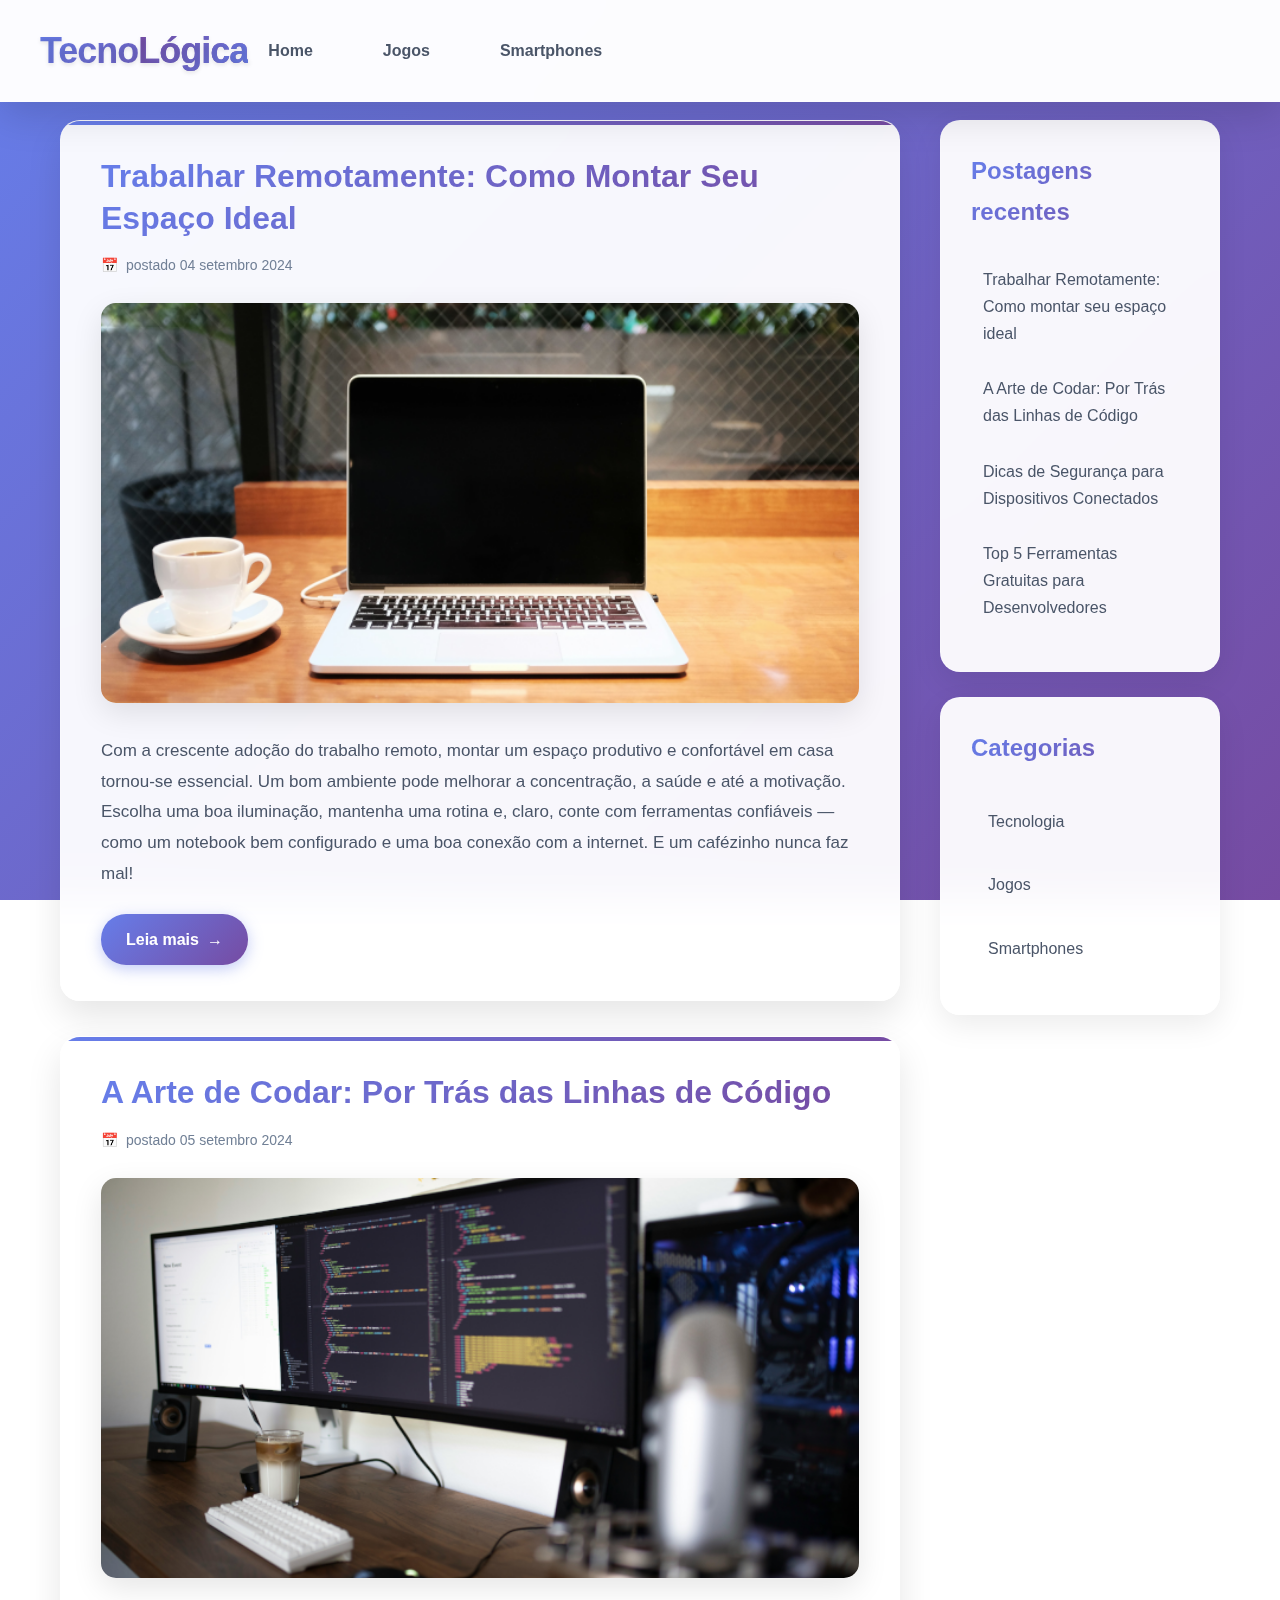
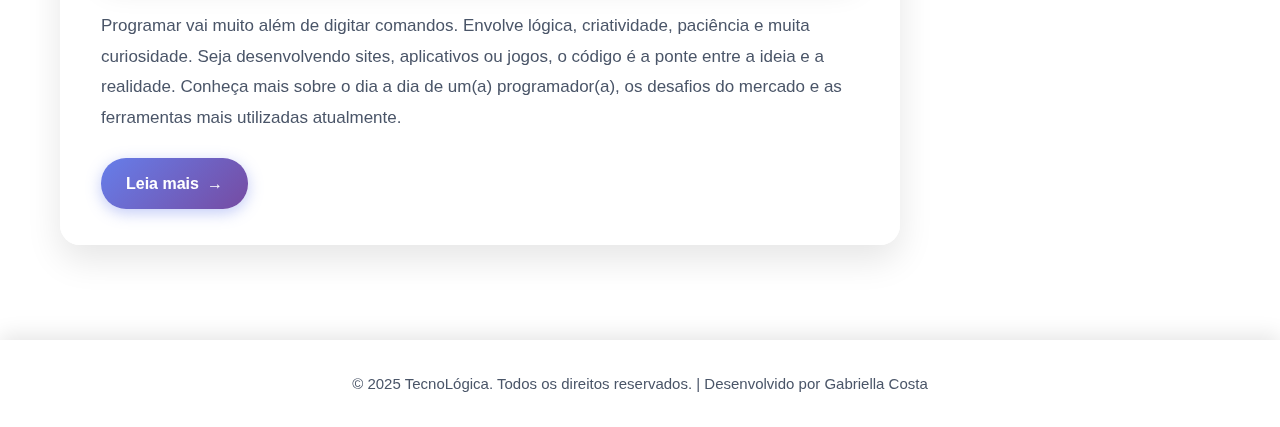
<file: index.html>
<!DOCTYPE html>
<html lang="pt-br">

<head>
    <meta charset="UTF-8">
    <meta name="viewport" content="width=device-width, initial-scale=1.0">
    <title>TecnoLógica - Tudo sobre tecnologia</title>
    <link rel="stylesheet" href="css/style.css">
</head>

<body>

    <div id="header"> 
        <div id="logo">
            <h1>Tecno<span class="whitee">Lógica</span></h1>
        </div>
    
        <div id="menu">
            <a href="index.html">Home</a>
            <a href="jogos.html">Jogos</a>
            <a href="smartphones.html">Smartphones</a>
        </div>
    </div>

    <div id="content">
        <div id="posts">
            <!-- abertura postagem -->
            <div class="post">
                <h2>Trabalhar Remotamente: Como Montar Seu Espaço Ideal</h2>
                <span class="data-post">postado 04 setembro 2024</span>
                <img class="img-post" src="imagens/tecnologia01.png" alt="Espaço de trabalho remoto">
                <p>
                    Com a crescente adoção do trabalho remoto, montar um espaço produtivo e confortável em casa tornou-se essencial. Um bom ambiente pode melhorar a concentração, a saúde e até a motivação. Escolha uma boa iluminação, mantenha uma rotina e, claro, conte com ferramentas confiáveis — como um notebook bem configurado e uma boa conexão com a internet. E um cafézinho nunca faz mal!
                </p>
                <a href="#">Leia mais</a>
            </div>
            <!--fechamento postagem -->

            <!-- abertura postagem -->
            <div class="post">
                <h2>A Arte de Codar: Por Trás das Linhas de Código</h2>
                <span class="data-post">postado 05 setembro 2024</span>
                <img class="img-post" src="imagens/tecnologia02.png" alt="Código de programação">
                <p>
                    Programar vai muito além de digitar comandos. Envolve lógica, criatividade, paciência e muita curiosidade. Seja desenvolvendo sites, aplicativos ou jogos, o código é a ponte entre a ideia e a realidade. Conheça mais sobre o dia a dia de um(a) programador(a), os desafios do mercado e as ferramentas mais utilizadas atualmente.
                </p>
                <a href="#">Leia mais</a>
            </div>
            <!--fechamento postagem -->
        </div>
    
        <div id="right-side">
            <div class="content-right">
                <h3>Postagens recentes</h3>
                <div class="post-right">
                    <ul>
                        <li><a href="#">Trabalhar Remotamente: Como montar seu espaço ideal</a></li>
                        <li><a href="#">A Arte de Codar: Por Trás das Linhas de Código</a></li>
                        <li><a href="#">Dicas de Segurança para Dispositivos Conectados</a></li>
                        <li><a href="#">Top 5 Ferramentas Gratuitas para Desenvolvedores</a></li>
                    </ul>
                </div>
            </div>

            <div class="content-right">
                <h3>Categorias</h3>
                <div class="categories">
                    <a href="categoria/tecnologia.html">Tecnologia</a>
                    <a href="categoria/jogos.html">Jogos</a>
                    <a href="categoria/smartphones.html">Smartphones</a>
                </div>
            </div>
        </div>
    </div>

    <div id="footer">
        <p>&copy; 2025 TecnoLógica. Todos os direitos reservados. | Desenvolvido por Gabriella Costa</p>
    </div>

</body>
</html>
</file>
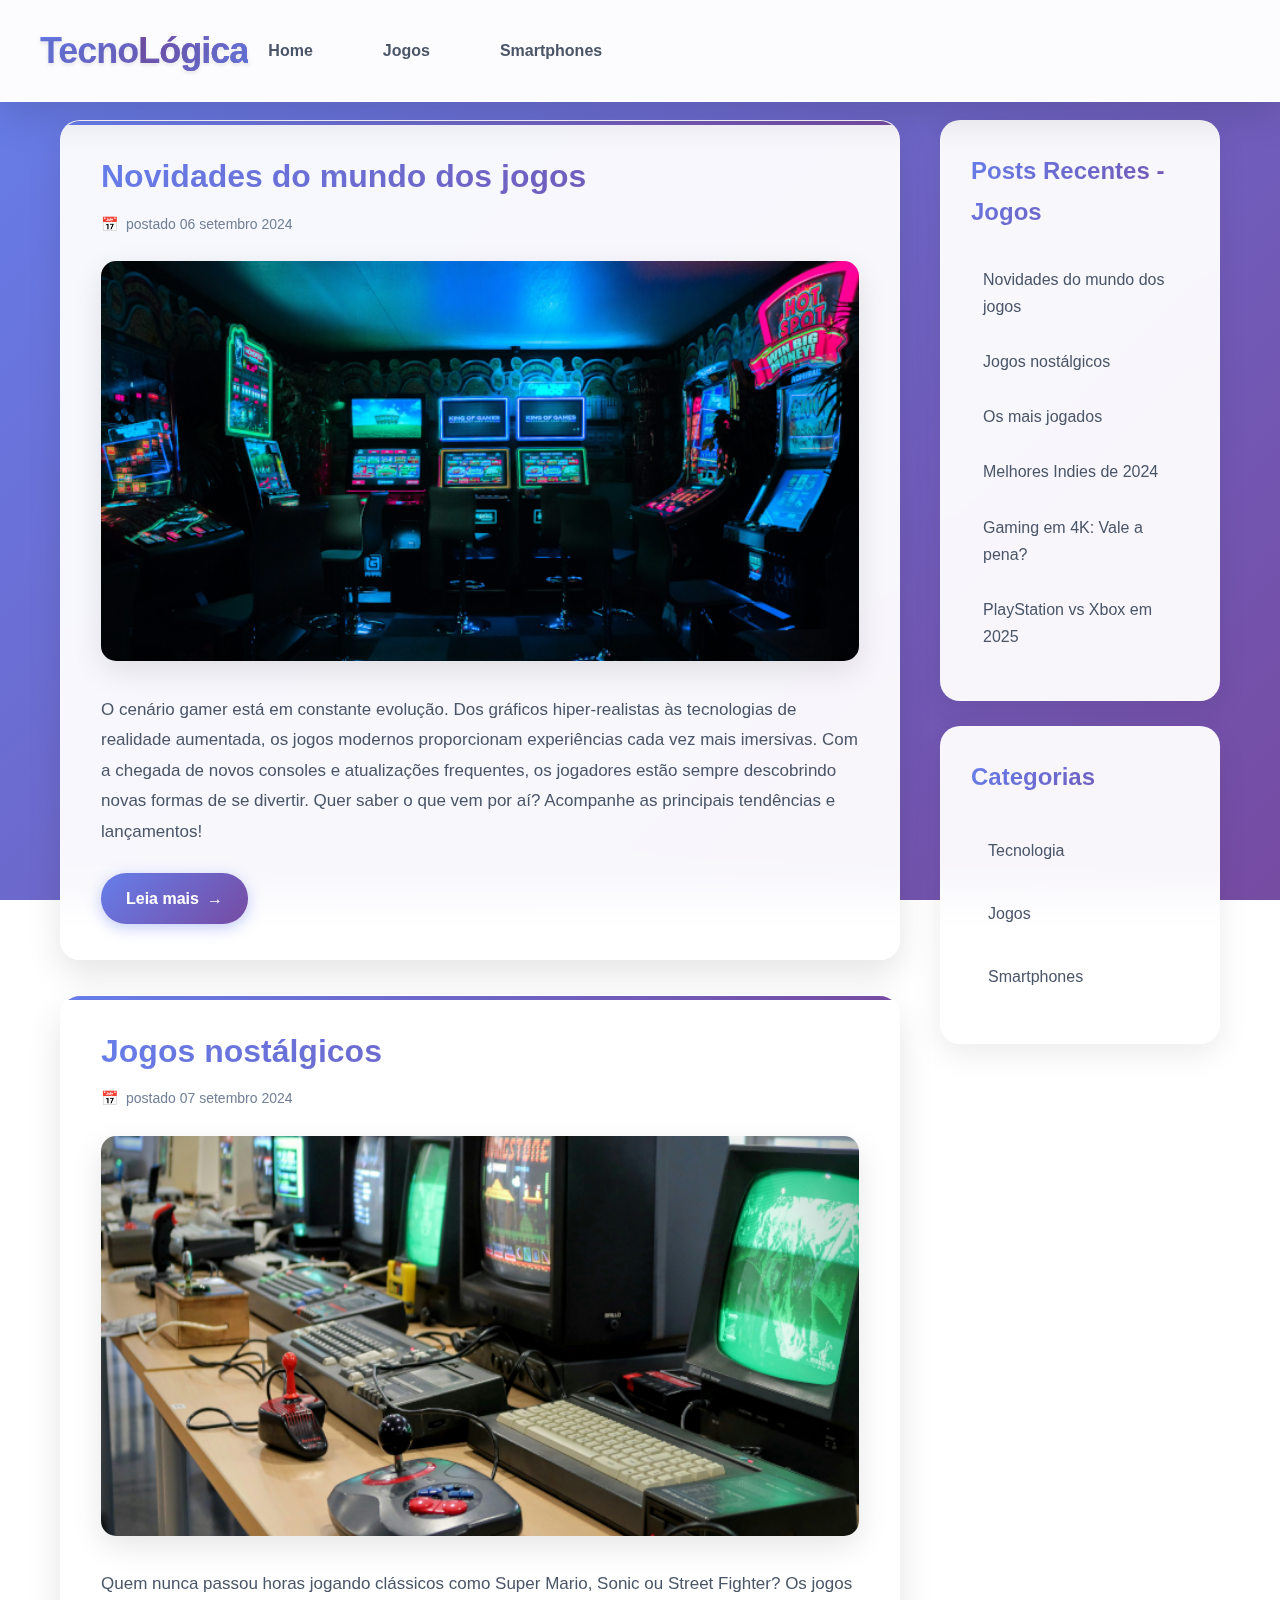
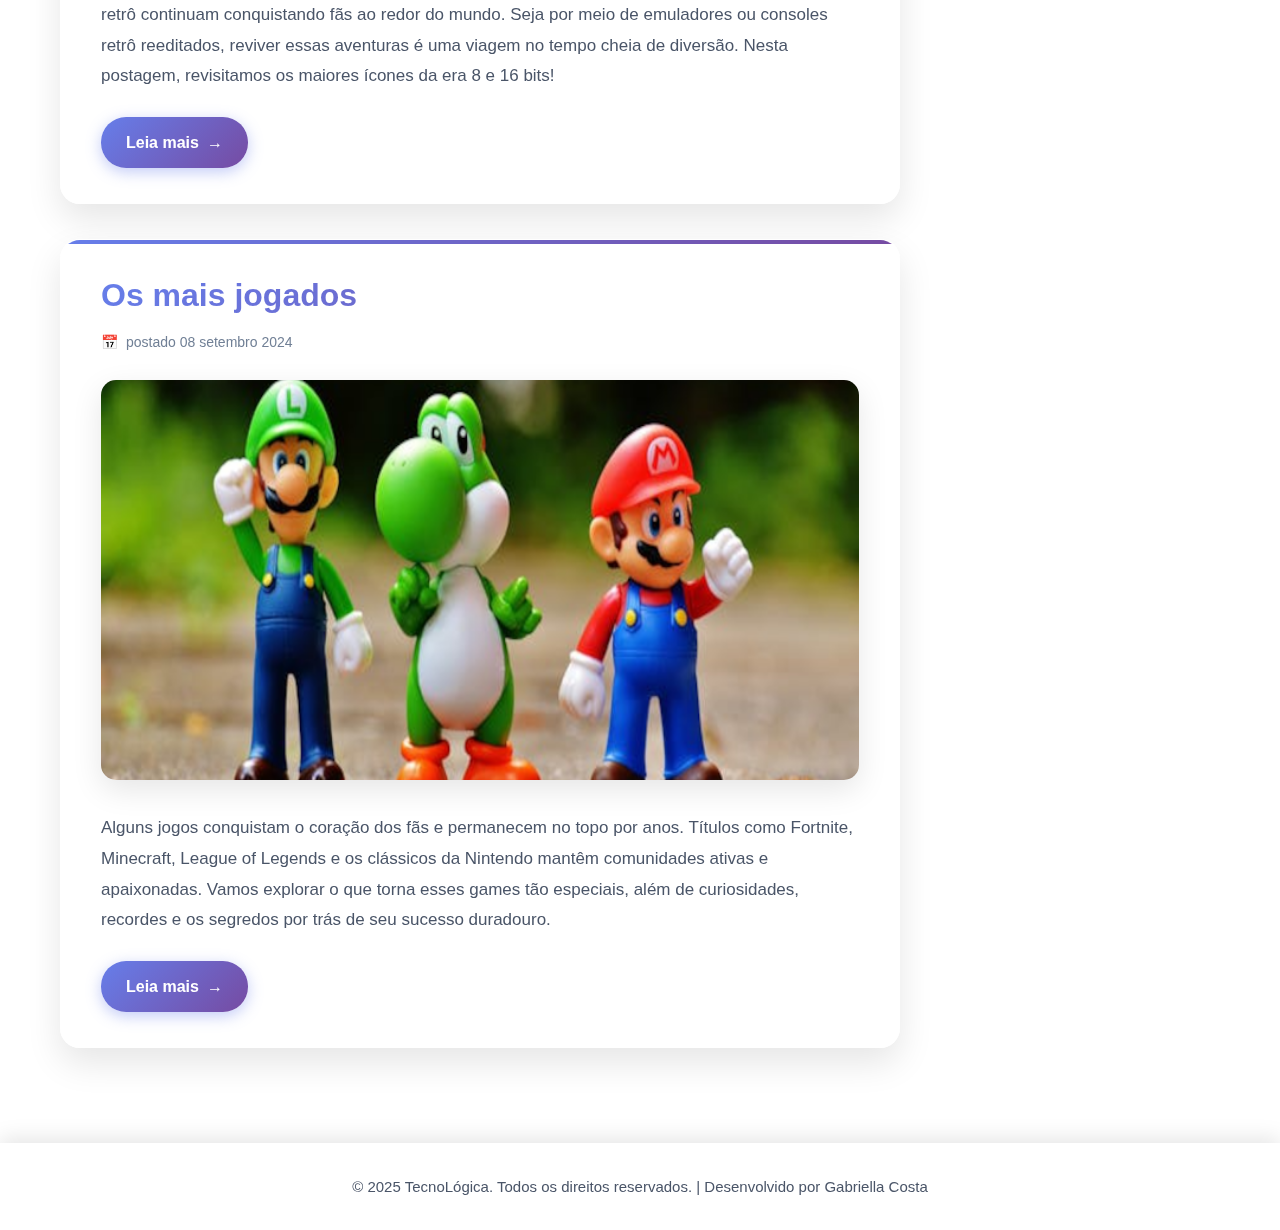
<file: jogos.html>
<!DOCTYPE html>
<html lang="pt-br">

<head>
   <meta charset="UTF-8" />
   <meta name="viewport" content="width=device-width, initial-scale=1" />
   <title>Jogos - TecnoLógica</title>
   <link rel="stylesheet" href="css/style.css" />
</head>

<body>
   <div id="header">
       <div id="logo">
           <h1>Tecno<span class="whitee">Lógica</span></h1>
       </div>
       <div id="menu">
           <a href="index.html">Home</a>
           <a href="jogos.html" class="current">Jogos</a>
           <a href="smartphones.html">Smartphones</a>
       </div>
   </div>

   <div id="content">
       <div id="posts">
           <div class="post">
               <h2>Novidades do mundo dos jogos</h2>
               <span class="data-post">postado 06 setembro 2024</span>
               <img class="img-post" src="imagens/game01.png" alt="Novidades do mundo dos jogos" />
               <p>
                   O cenário gamer está em constante evolução. Dos gráficos hiper-realistas às tecnologias de realidade aumentada, os jogos modernos proporcionam experiências cada vez mais imersivas. Com a chegada de novos consoles e atualizações frequentes, os jogadores estão sempre descobrindo novas formas de se divertir. Quer saber o que vem por aí? Acompanhe as principais tendências e lançamentos!
               </p>
               <a href="#">Leia mais</a>
           </div>

           <div class="post">
               <h2>Jogos nostálgicos</h2>
               <span class="data-post">postado 07 setembro 2024</span>
               <img class="img-post" src="imagens/game02.png" alt="Jogos nostálgicos" />
               <p>
                   Quem nunca passou horas jogando clássicos como Super Mario, Sonic ou Street Fighter? Os jogos retrô continuam conquistando fãs ao redor do mundo. Seja por meio de emuladores ou consoles retrô reeditados, reviver essas aventuras é uma viagem no tempo cheia de diversão. Nesta postagem, revisitamos os maiores ícones da era 8 e 16 bits!
               </p>
               <a href="#">Leia mais</a>
           </div>

           <div class="post">
               <h2>Os mais jogados</h2>
               <span class="data-post">postado 08 setembro 2024</span>
               <img class="img-post" src="imagens/game03.png" alt="Os jogos mais jogados" />
               <p>
                   Alguns jogos conquistam o coração dos fãs e permanecem no topo por anos. Títulos como Fortnite, Minecraft, League of Legends e os clássicos da Nintendo mantêm comunidades ativas e apaixonadas. Vamos explorar o que torna esses games tão especiais, além de curiosidades, recordes e os segredos por trás de seu sucesso duradouro.
               </p>
               <a href="#">Leia mais</a>
           </div>
       </div>

       <div id="right-side">
           <div class="content-right">
               <h3>Posts Recentes - Jogos</h3>
               <ul>
                   <li><a href="#">Novidades do mundo dos jogos</a></li>
                   <li><a href="#">Jogos nostálgicos</a></li>
                   <li><a href="#">Os mais jogados</a></li>
                   <li><a href="#">Melhores Indies de 2024</a></li>
                   <li><a href="#">Gaming em 4K: Vale a pena?</a></li>
                   <li><a href="#">PlayStation vs Xbox em 2025</a></li>
               </ul>
           </div>

           <div class="content-right">
               <h3>Categorias</h3>
               <div class="categories">
                   <a href="index.html">Tecnologia</a>
                   <a href="jogos.html">Jogos</a>
                   <a href="smartphones.html">Smartphones</a>
               </div>
           </div>
       </div>
   </div>

   <div id="footer">
       <p>&copy; 2025 TecnoLógica. Todos os direitos reservados. | Desenvolvido por Gabriella Costa</p>
   </div>
</body>

</html>
</file>
<file: css/style.css>
/* Reset básico */
* {
  margin: 0;
  padding: 0;
  box-sizing: border-box;
}

/* Body */
body {
  font-family: 'Inter', 'Segoe UI', Tahoma, Geneva, Verdana, sans-serif;
  font-size: 16px;
  background: linear-gradient(135deg, #667eea 0%, #764ba2 100%);
  background-attachment: fixed;
  color: #333;
  line-height: 1.7;
  padding-top: 80px;
}

/* Header fixo - Design moderno */
#header {
  position: fixed;
  top: 0;
  left: 0;
  width: 100%;
  background: rgba(255, 255, 255, 0.95);
  backdrop-filter: blur(20px);
  border-bottom: 1px solid rgba(255, 255, 255, 0.2);
  box-shadow: 0 8px 32px rgba(0, 0, 0, 0.1);
  display: flex;
  justify-content:;
  align-items: center;
  padding: 20px 40px;
  z-index: 1000;
  transition: all 0.3s ease;
}

#header:hover {
  background: rgba(255, 255, 255, 0.98);
  box-shadow: 0 12px 40px rgba(0, 0, 0, 0.15);
}

/* Logo com gradiente */
#logo h1 {
  font-size: 36px;
  background: linear-gradient(135deg, #667eea 0%, #764ba2 100%);
  -webkit-background-clip: text;
  -webkit-text-fill-color: transparent;
  background-clip: text;
  font-weight: 800;
  letter-spacing: -1px;
  user-select: none;
  text-shadow: 0 2px 4px rgba(0,0,0,0.1);
}

.whitee {
  background: linear-gradient(135deg, #764ba2 0%, #667eea 100%);
  -webkit-background-clip: text;
  -webkit-text-fill-color: transparent;
  background-clip: text;
}

/* Menu moderno */
#menu {
  display: flex;
  align-items: center;
  gap: 30px;
}

#menu a {
  color: #4a5568;
  text-decoration: none;
  font-weight: 600;
  padding: 12px 20px;
  border-radius: 25px;
  transition: all 0.3s cubic-bezier(0.4, 0, 0.2, 1);
  position: relative;
  overflow: hidden;
}

#menu a::before {
  content: '';
  position: absolute;
  top: 0;
  left: -100%;
  width: 100%;
  height: 100%;
  background: linear-gradient(135deg, #667eea 0%, #764ba2 100%);
  transition: left 0.3s ease;
  z-index: -1;
  border-radius: 25px;
}

#menu a:hover::before {
  left: 0;
}

#menu a:hover {
  color: white;
  transform: translateY(-2px);
  box-shadow: 0 8px 25px rgba(102, 126, 234, 0.4);
}

/* Container principal com glassmorphism */
#content {
  max-width: 1200px;
  margin: 40px auto 60px;
  display: flex;
  gap: 40px;
  padding: 0 20px;
}

/* Posts com cards modernos */
#posts {
  flex: 3;
}

.post {
  background: rgba(255, 255, 255, 0.95);
  backdrop-filter: blur(20px);
  -webkit-backdrop-filter: blur(20px);
  padding: 35px 40px;
  margin-bottom: 35px;
  border-radius: 20px;
  border: 1px solid rgba(255, 255, 255, 0.2);
  box-shadow: 0 15px 35px rgba(0, 0, 0, 0.1);
  transition: all 0.4s cubic-bezier(0.4, 0, 0.2, 1);
  position: relative;
  overflow: hidden;
}

.post::before {
  content: '';
  position: absolute;
  top: 0;
  left: 0;
  right: 0;
  height: 4px;
  background: linear-gradient(135deg, #667eea 0%, #764ba2 100%);
}

.post:hover {
  transform: translateY(-10px) scale(1.02);
  box-shadow: 0 25px 50px rgba(0, 0, 0, 0.15);
  background: rgba(255, 255, 255, 0.98);
}

.post h2 {
  background: linear-gradient(135deg, #667eea 0%, #764ba2 100%);
  -webkit-background-clip: text;
  -webkit-text-fill-color: transparent;
  background-clip: text;
  margin-bottom: 15px;
  font-size: 32px;
  font-weight: 700;
  line-height: 1.3;
}

.data-post {
  font-size: 14px;
  color: #718096;
  margin-bottom: 25px;
  display: flex;
  align-items: center;
  font-weight: 500;
}

.data-post::before {
  content: '📅';
  margin-right: 8px;
}

.img-post {
  width: 100%;
  max-height: 400px;
  object-fit: cover;
  border-radius: 15px;
  margin-bottom: 25px;
  transition: transform 0.3s ease;
  box-shadow: 0 10px 30px rgba(0, 0, 0, 0.1);
}

.img-post:hover {
  transform: scale(1.05);
}

.post p {
  font-size: 17px;
  line-height: 1.8;
  color: #4a5568;
  margin-bottom: 25px;
}

/* Botão "Leia mais" moderno */
.post a {
  display: inline-flex;
  align-items: center;
  padding: 12px 25px;
  background: linear-gradient(135deg, #667eea 0%, #764ba2 100%);
  color: white;
  text-decoration: none;
  border-radius: 25px;
  font-weight: 600;
  transition: all 0.3s cubic-bezier(0.4, 0, 0.2, 1);
  box-shadow: 0 4px 15px rgba(102, 126, 234, 0.4);
}

.post a::after {
  content: '→';
  margin-left: 8px;
  transition: transform 0.3s ease;
}

.post a:hover {
  transform: translateY(-2px);
  box-shadow: 0 8px 25px rgba(102, 126, 234, 0.6);
}

.post a:hover::after {
  transform: translateX(3px);
}

/* Sidebar moderna */
#right-side {
  flex: 1;
}

.content-right {
  background: rgba(255, 255, 255, 0.95);
  backdrop-filter: blur(20px);
  -webkit-backdrop-filter: blur(20px);
  padding: 30px;
  margin-bottom: 25px;
  border-radius: 20px;
  border: 1px solid rgba(255, 255, 255, 0.2);
  box-shadow: 0 10px 30px rgba(0, 0, 0, 0.08);
  transition: all 0.3s ease;
}

.content-right:hover {
  transform: translateY(-5px);
  box-shadow: 0 15px 35px rgba(0, 0, 0, 0.12);
}

.content-right h3 {
  margin-bottom: 25px;
  background: linear-gradient(135deg, #667eea 0%, #764ba2 100%);
  -webkit-background-clip: text;
  -webkit-text-fill-color: transparent;
  background-clip: text;
  font-size: 24px;
  font-weight: 700;
}

.content-right ul {
  list-style: none;
}

.content-right li {
  margin-bottom: 12px;
}

.content-right li a {
  color: #4a5568;
  text-decoration: none;
  font-weight: 500;
  transition: all 0.3s ease;
  display: block;
  padding: 8px 12px;
  border-radius: 8px;
}

.content-right li a:hover {
  background: linear-gradient(135deg, #667eea 0%, #764ba2 100%);
  color: white;
  transform: translateX(5px);
}

.categories a {
  display: block;
  color: #4a5568;
  text-decoration: none;
  font-weight: 500;
  padding: 12px 15px;
  margin-bottom: 8px;
  border-radius: 10px;
  transition: all 0.3s ease;
  border: 2px solid transparent;
}

.categories a:hover {
  background: linear-gradient(135deg, #667eea 0%, #764ba2 100%);
  color: white;
  transform: translateX(5px);
  border-color: rgba(255, 255, 255, 0.3);
}

/* Footer moderno */
#footer {
  background: rgba(255, 255, 255, 0.95);
  backdrop-filter: blur(20px);
  -webkit-backdrop-filter: blur(20px);
  text-align: center;
  padding: 30px 40px;
  margin-top: 50px;
  border-top: 1px solid rgba(255, 255, 255, 0.2);
  box-shadow: 0 -5px 20px rgba(0, 0, 0, 0.1);
}

#footer p {
  color: #4a5568;
  font-weight: 500;
  font-size: 15px;
}

/* Responsividade */
@media (max-width: 768px) {
  body {
    padding-top: 70px;
  }
  
  #header {
    padding: 15px 20px;
    flex-direction: column;
    gap: 15px;
  }
  
  #logo h1 {
    font-size: 28px;
  }
  
  #menu {
    gap: 15px;
  }
  
  #menu a {
    padding: 8px 15px;
    font-size: 14px;
  }
  
  #content {
    flex-direction: column;
    margin: 20px auto;
    padding: 0 15px;
  }
  
  .post {
    padding: 25px 20px;
  }
  
  .post h2 {
    font-size: 24px;
  }
  
  .content-right {
    padding: 20px;
  }
}

/* Animações suaves */
@keyframes fadeInUp {
  from {
    opacity: 0;
    transform: translateY(30px);
  }
  to {
    opacity: 1;
    transform: translateY(0);
  }
}

.post, .content-right {
  animation: fadeInUp 0.6s ease-out;
}

/* Scrollbar personalizada */
::-webkit-scrollbar {
  width: 8px;
}

::-webkit-scrollbar-track {
  background: rgba(255, 255, 255, 0.1);
}

::-webkit-scrollbar-thumb {
  background: linear-gradient(135deg, #667eea 0%, #764ba2 100%);
  border-radius: 4px;
}

::-webkit-scrollbar-thumb:hover {
  background: linear-gradient(135deg, #764ba2 0%, #667eea 100%);
}
</file>
